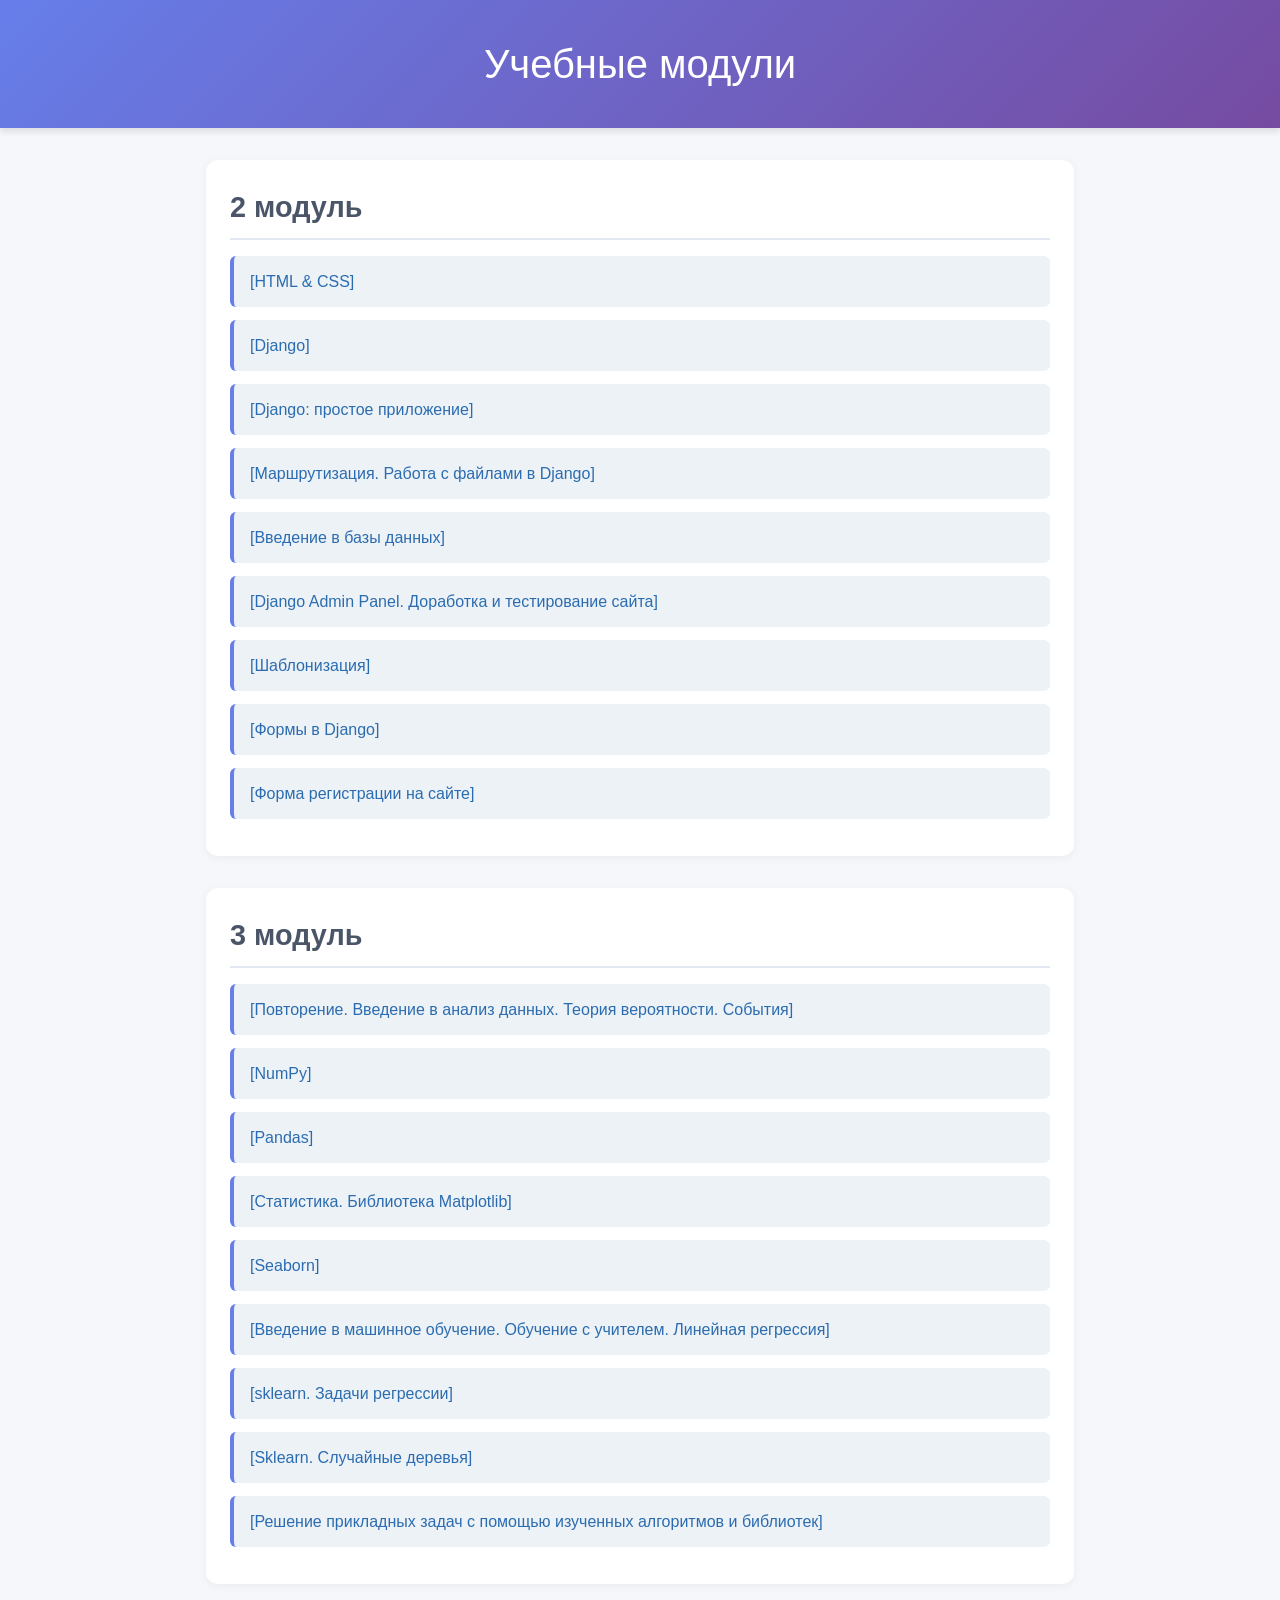
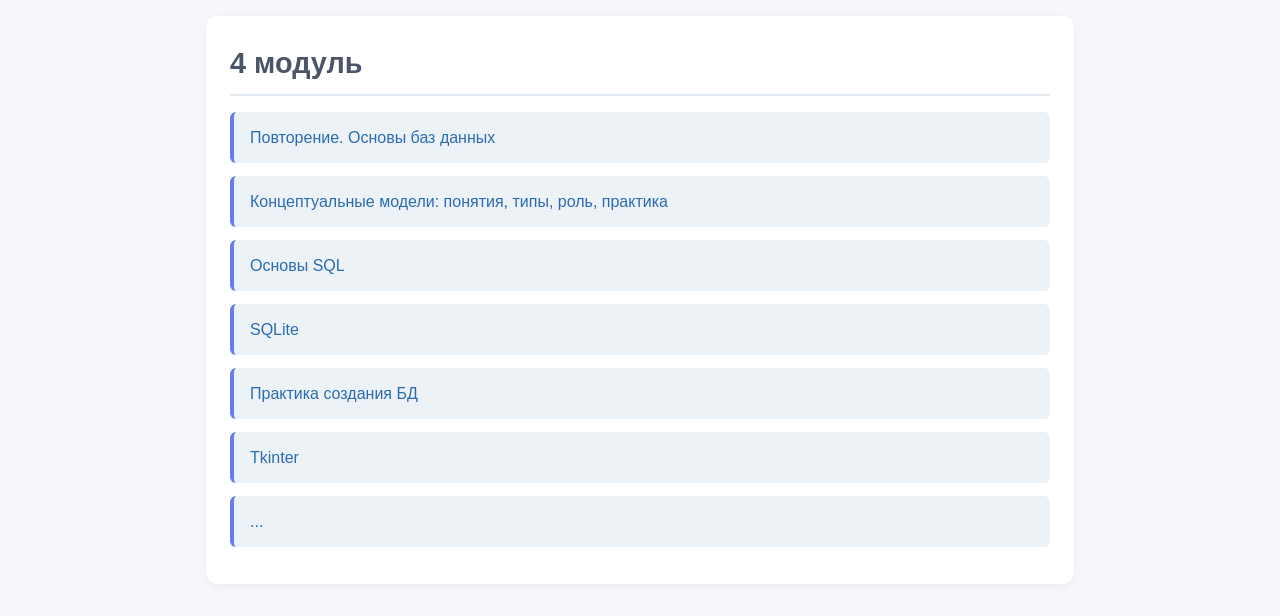
<file: index.html>
<!DOCTYPE html>
<html lang="ru">
<head>
    <meta charset="UTF-8">
    <meta name="viewport" content="width=device-width, initial-scale=1.0">
    <title>Учебные материалы</title>
    <link rel="stylesheet" href="styles.css">
</head>
<body>
    <header class="header">
        <h1>Учебные модули</h1>
    </header>

    <main class="container">
        <section class="module">
            <h2 class="module-title">2 модуль</h2>
            <ul class="video-list">
                <li><a href="https://v.lscdn.ru/fip/000_cdn3/synergy_academy/kb/wr_20230801_html_css_14_00_kolp.mp4">[HTML & CSS]</a></li>
                <li><a href="https://v.lscdn.ru/fip/000_cdn3/synergy_academy/kb/wr_20230804_django_14_00_kolp.mp4">[Django]</a></li>
                <li><a href="https://v.lscdn.ru/fip/000_cdn3/synergy_academy/kb/wr_20230808_prost_pril_django_14_00_kolp.mp4">[Django: простое приложение]</a></li>
                <li><a href="https://v.lscdn.ru/fip/000_cdn3/synergy_academy/kb/wr_20230811_marshrutizatsiya_rabota_s_fayl_15.mp4">[Маршрутизация. Работа с файлами в Django]</a></li>
                <li><a href="https://v.lscdn.ru/fip/000_cdn3/synergy_academy/kb/wr_20230815_vvedenie_v_bazy_dannykh_19.mp4">[Введение в базы данных]</a></li>
                <li><a href="https://v.lscdn.ru/fip/000_cdn3/synergy_academy/kb/wr_20230822_django_admin_panel_dorabotka_25.mp4">[Django Admin Panel. Доработка и тестирование сайта]</a></li>
                <li><a href="https://v.lscdn.ru/fip/000_cdn3/synergy_academy/kb/wr_20230823_shablonizatsiya_32.mp4">[Шаблонизация]</a></li>
                <li><a href="https://v.lscdn.ru/fip/000_cdn3/synergy_academy/kb/wr_20230825_formy_v_django_14_00_kolpakov.mp4">[Формы в Django]</a></li>
                <li><a href="https://v.lscdn.ru/fip/000_cdn3/synergy_academy/kb/wr_20230830_forma_registratsii_na_sayte_22.mp4">[Форма регистрации на сайте]</a></li>
            </ul>
        </section>

        <section class="module">
            <h2 class="module-title">3 модуль</h2>
            <ul class="video-list">
                <li><a href="https://v.lscdn.ru/fip/000_cdn3/synergy_academy/kb/wr_20230905_povt_vved_v_analiz_14_00_kolp.mp4">[Повторение. Введение в анализ данных. Теория вероятности. События]</a></li>
                <li><a href="https://v.lscdn.ru/fip/000_cdn3/synergy_academy/kb/wr_20230908_numpy_10.mp4">[NumPy]</a></li>
                <li><a href="https://v.lscdn.ru/fip/000_cdn3/synergy_academy/kb/wr_20230912_pandas_27.mp4">[Pandas]</a></li>
                <li><a href="https://v.lscdn.ru/fip/000_cdn3/synergy_academy/kb/wr_20230915_statistika_biblioteka_matplotl_13.mp4">[Статистика. Библиотека Matplotlib]</a></li>
                <li><a href="https://v.lscdn.ru/fip/000_cdn3/synergy_academy/kb/wr_20230919_seaborn_20.mp4">[Seaborn]</a></li>
                <li><a href="https://v.lscdn.ru/fip/000_cdn3/synergy_academy/kb/wr_20230922_vvedenie_v_mashinnoe_obuchenie_14_00_kolpakov.mp4">[Введение в машинное обучение. Обучение с учителем. Линейная регрессия]</a></li>
                <li><a href="https://v.lscdn.ru/fip/000_cdn3/synergy_academy/kb/wr_20230926_sklearn_zadach_14_00_kolp.mp4">[sklearn. Задачи регрессии]</a></li>
                <li><a href="https://v.lscdn.ru/fip/000_cdn3/synergy_academy/kb/wr_20230929_sklearn_sluch_der_14_00_kolp.mp4">[Sklearn. Случайные деревья]</a></li>
                <li><a href="https://v.lscdn.ru/cdn4/synergy_academy/kb/wr_20231003_resh_priklad_14_00_kolp.mp4">[Решение прикладных задач с помощью изученных алгоритмов и библиотек]</a></li>
            </ul>
        </section>

        <section class="module">
            <h2 class="module-title">4 модуль</h2>
            <ul class="video-list">
                <li><a href="https://v.lscdn.ru/cdn4/synergy_academy/kb/wr_20231010_povtorenie_osnovy_bazy_dannykh_42.mp4">Повторение. Основы баз данных</a></li>
                <li><a href="https://v.lscdn.ru/cdn4/synergy_academy/kb/wr_20231013_kontseptualnye_modeli_ponyatie_44.mp4">Концептуальные модели: понятия, типы, роль, практика</a></li>
                <li><a href="https://v.lscdn.ru/cdn4/synergy_academy/kb/wr_20231017_osnovy_sql_52.mp4">Основы SQL</a></li>
                <li><a href="https://v.lscdn.ru/cdn4/synergy_academy/kb/wr_20231020_sqlite_14_00_kolp.mp4">SQLite</a></li>
                <li><a href="https://v.lscdn.ru/cdn4/synergy_academy/kb/wr_20231024_prakt_sozd_bd_14_00_kolp.mp4">Практика создания БД</a></li>
                <li><a href="https://v.lscdn.ru/cdn4/synergy_academy/kb/wr_20231027_tkinter_14_00_kolp.mp4">Tkinter</a></li>
                <li><a href="https://v.lscdn.ru/cdn4/synergy_academy/kb/wr_20231031_sozd_itog_pr_ch1_14_00_kolp.mp4">...</li>
</file>
<file: styles.css>
* {
    margin: 0;
    padding: 0;
    box-sizing: border-box;
}

body {
    font-family: 'Segoe UI', Tahoma, Geneva, Verdana, sans-serif;
    background-color: #f5f7fa;
    color: #333;
    line-height: 1.6;
}

.header {
    background: linear-gradient(135deg, #667eea 0%, #764ba1 100%);
    color: white;
    text-align: center;
    padding: 2rem 0;
    margin-bottom: 2rem;
    box-shadow: 0 4px 6px rgba(0, 0, 0, 0.1);
}

.header h1 {
    font-size: 2.5rem;
    font-weight: 300;
}

.container {
    max-width: 900px;
    margin: 0 auto;
    padding: 0 1rem;
}

.module {
    background: white;
    border-radius: 12px;
    padding: 1.5rem;
    margin-bottom: 2rem;
    box-shadow: 0 2px 10px rgba(0, 0, 0, 0.05);
    transition: transform 0.3s ease, box-shadow 0.3s ease;
}

.module:hover {
    transform: translateY(-5px);
    box-shadow: 0 5px 15px rgba(0, 0, 0, 0.1);
}

.module-title {
    color: #4a5568;
    font-size: 1.8rem;
    margin-bottom: 1rem;
    padding-bottom: 0.5rem;
    border-bottom: 2px solid #e2e8f0;
}

.video-list {
    list-style: none;
}

.video-list li {
    margin-bottom: 0.8rem;
    padding: 0.8rem 1rem;
    background-color: #edf2f7;
    border-left: 4px solid #667eea;
    border-radius: 6px;
    transition: background-color 0.3s ease;
}

.video-list li:hover {
    background-color: #e2e8f0;
}

.video-list a {
    text-decoration: none;
    color: #2b6cb0;
    font-weight: 500;
    transition: color 0.3s ease;
    display: block;
}

.video-list a:hover {
    color: #667eea;
}

/* Адаптивность для мобильных устройств */
@media (max-width: 768px) {
    .header h1 {
        font-size: 2rem;
    }
    
    .module {
        padding: 1rem;
    }
    
    .module-title {
        font-size: 1.5rem;
    }
    
    .video-list li {
        padding: 0.6rem 0.8rem;
        font-size: 0.95rem;
    }
}
</file>
